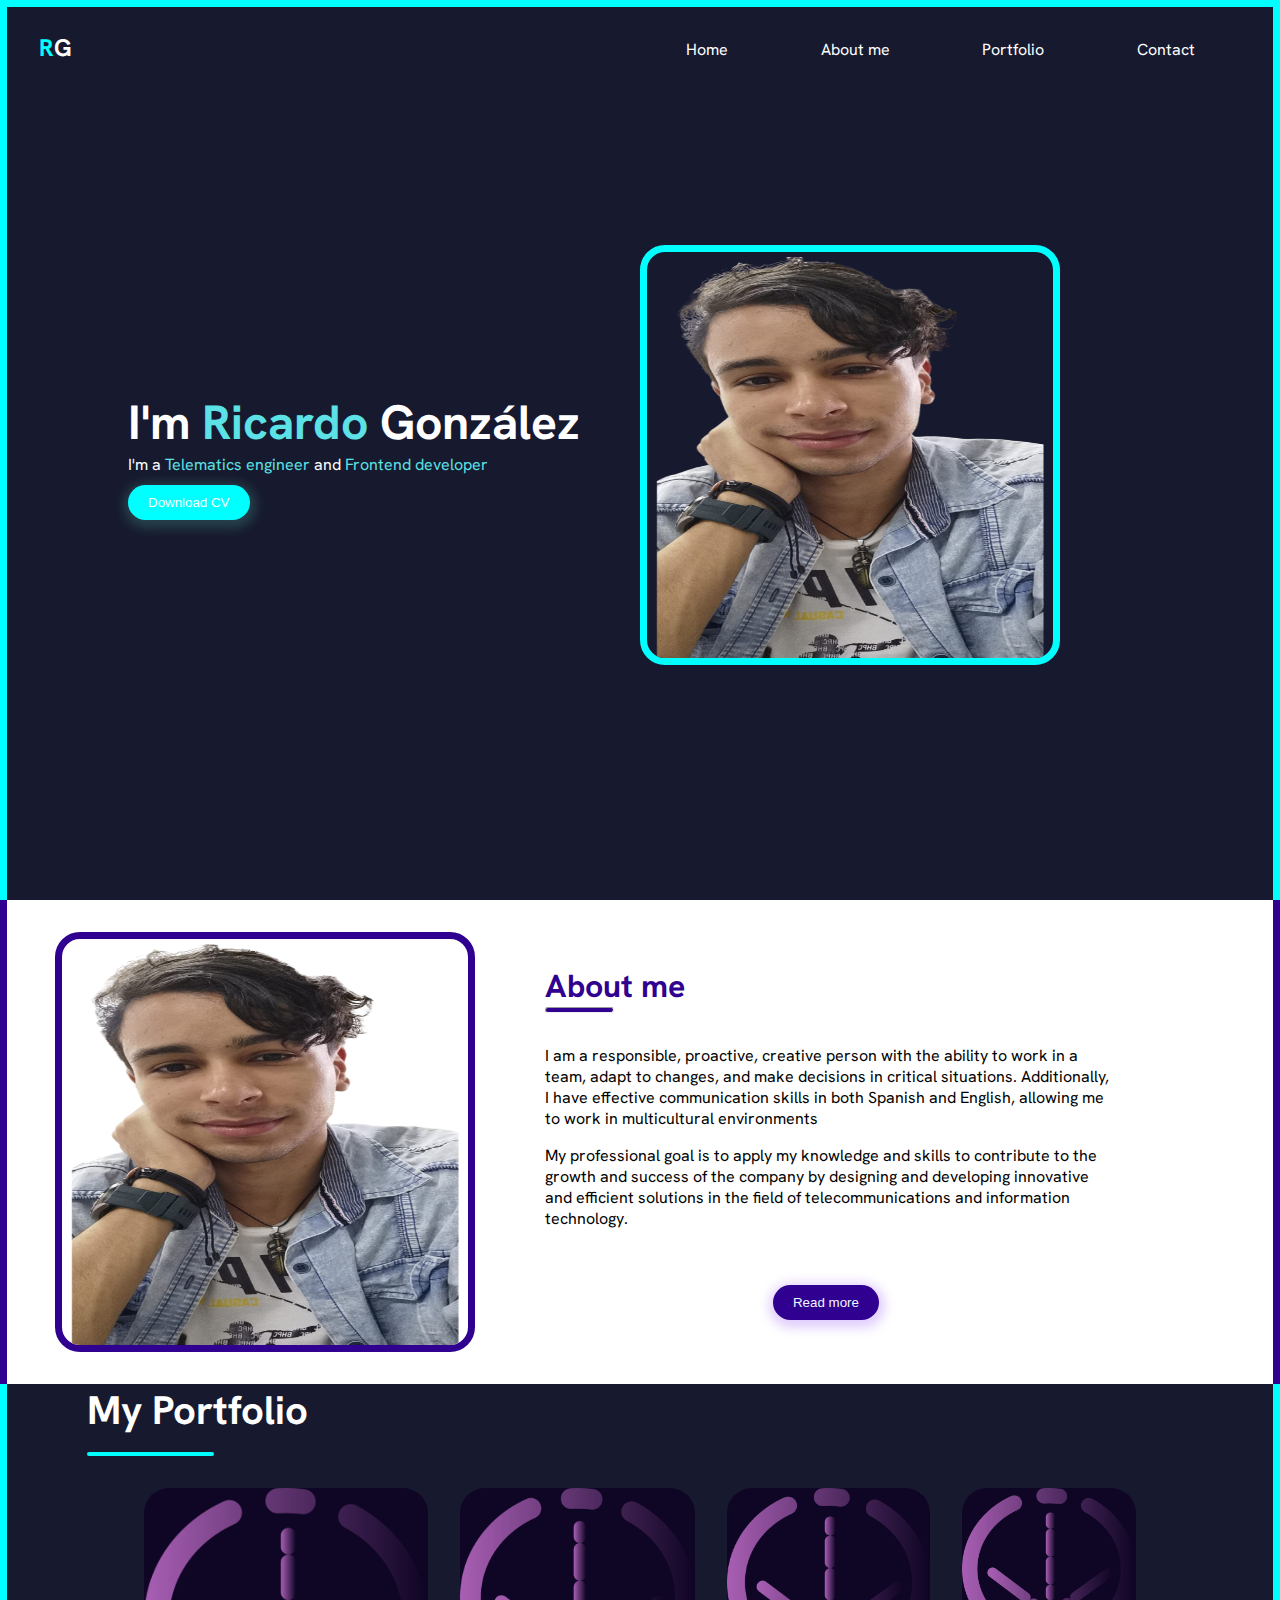
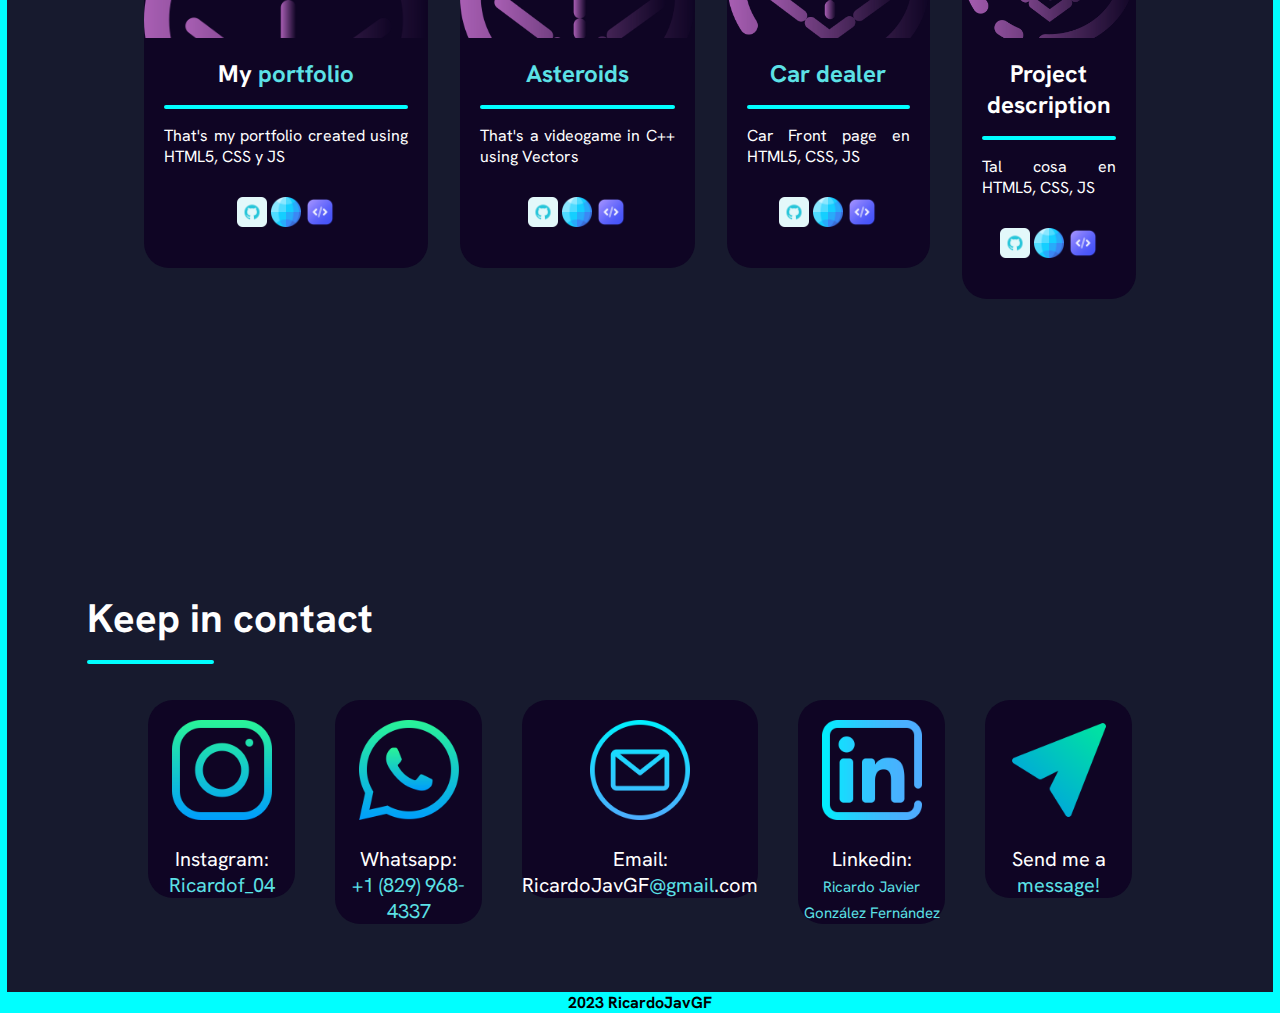
<file: index.html>
<!-- Documento HTML -->
<!DOCTYPE html>
<html lang="en">
  <!-- Encabezado -->
  <head>
    <meta charset="UTF-8" />
    <meta name="viewport" content="width=device-width, initial-scale=1.0" />
    <title>MyPortfolioRGF</title>
    <link rel="icon" sizes="32x32" href="images/path92.png" />
    <link rel="stylesheet" href="Style/Style.css" />
  </head>

  <!-- Cuerpo del documento -->
  <body>
    <!-- Contenedor principal -->
    <div class="wrapper" id="home">
      <!-- Encabezado -->
      <header>
        <!-- Barra de navegación -->
        <nav class="navbar">
          <!-- Logo -->
          <div class="brand">
            <h2><span>R</span>G</h2>
          </div>
          <!-- Menú de navegación -->
          <ul class="menu">
            <li><a class="active" href="#home">Home</a></li>
            <li><a href="#about_me">About me</a></li>
            <li><a href="#portfolio">Portfolio</a></li>
            <li><a href="#contact">Contact</a></li>
          </ul>
        </nav>
      </header>
      <!-- Contenido principal -->
      <main class="main">
        <!-- Información personal -->
        <div class="info_content">
          <h1>I'm <span>Ricardo</span> González</h1>
          <p>
            I'm a <span>Telematics engineer</span> and
            <span>Frontend developer</span>
          </p>
          <!-- Botón de descarga del CV -->
          <a download href="CV/CVRicardoJav.pdf">
            <button class="download-cv">Download CV</button>
          </a>
        </div>
        <!-- imagesn principal -->
        <img src="images/yomas.png" alt="RicardoJavGF" />
      </main>
    </div>

    <!-- Modal -->
    <div class="modal-overlay" id="modal">
      <div class="modal-content">
        <button class="modal-close" onclick="closeModal()">&times;</button>
        <!-- Add the content you want to display in the modal -->
        <div class="about-info">
          <h2>Skills</h2>
          <hr />
          <p>
            Diseño, configuración y administración de redes de datos y sistemas
            informáticos. Conocimientos en tecnologías de comunicaciones: VoIP,
            IPTV, Wi-Fi, Fibra Óptica. Conocimientos en seguridad informática:
            Firewall, IDS/IPS, VPN, Antivirus, Protección contra ataques DDoS.
            Conocimientos en programación: C, C++, Java, Python, SQL. Gestión de
            proyectos de telecomunicaciones y tecnología de la información.
            Habilidad para trabajar en entornos Linux y Windows. Dominio de
            herramientas ofimáticas y software especializado en redes de datos y
            sistemas informáticos.
          </p>
        </div>
      </div>
    </div>
    <!-- Sección "About" -->
    <div class="about" id="about_me">
      <!-- imagesn -->
      <img src="images/yomas.png" alt="Ricardo" />
      <!-- Información "About me" -->
      <div class="about-info">
        <h2>About me</h2>
        <hr />
        <p>
          I am a responsible, proactive, creative person with the ability to
          work in a team, adapt to changes, and make decisions in critical
          situations. Additionally, I have effective communication skills in
          both Spanish and English, allowing me to work in multicultural
          environments
        </p>
        <p>
          My professional goal is to apply my knowledge and skills to contribute
          to the growth and success of the company by designing and developing
          innovative and efficient solutions in the field of telecommunications
          and information technology.
        </p>
        <!-- Botón de lectura adicional -->
        <button class="readme" onclick="showModal()">Read more</button>
      </div>
    </div>

    <!-- Sección "Portfolio" -->
    <div class="portfolio" id="portfolio">
      <!-- Encabezado "My Portfolio" -->
      <div class="portfolio-heading">
        <h2>My Portfolio</h2>
        <hr />
      </div>
      <!-- Contenedor de tarjetas de proyectos -->
      <div class="container">
        <!-- Tarjeta de proyecto 1 -->
        <div class="card">
          <div class="card__img"></div>
          <div class="card-title">
            <h2>My <span>portfolio</span></h2>
            <hr />
            <p>That's my portfolio created using HTML5, CSS y JS</p>
            <!-- Enlaces del proyecto -->
            <div class="project-links">
              <a href="https://github.com/RikardoJavier/Myportfolio"
                ><img src="images/github.png" alt=""
              /></a>
              <a href="https://myportfoliorgf.000webhostapp.com/"
                ><img src="images/globo-terraqueo.png" alt=""
              /></a>
              <a
                href="https://github.com/RikardoJavier/Myportfolio/blob/master/index.html"
                ><img src="images/codigo.png" alt=""
              /></a>
            </div>
            <div class="project-ditail-content"></div>
          </div>
        </div>
        <!-- Tarjeta de proyecto 2 -->
        <div class="card">
          <div class="card__img"></div>
          <div class="card-title">
            <h2><span>Asteroids</span></h2>
            <hr />
            <p>That's a videogame in C++ using Vectors</p>
            <!-- Enlaces del proyecto -->
            <div class="project-links">
              <a href="https://github.com/RikardoJavier/Asteroids"
                ><img src="images/github.png" alt=""
              /></a>
              <a href="https://myportfoliorgf.000webhostapp.com/"
                ><img src="images/globo-terraqueo.png" alt=""
              /></a>
              <a
                href="https://github.com/RikardoJavier/Asteroids/blob/Master/main.cpp"
                ><img src="images/codigo.png" alt=""
              /></a>
            </div>
            <div class="project-ditail-content"></div>
          </div>
        </div>
        <!-- Tarjeta de proyecto 3 -->
        <div class="card">
          <div class="card__img"></div>
          <div class="card-title">
            <h2><span>Car dealer</span></h2>
            <hr />
            <p>Car Front page en HTML5, CSS, JS</p>
            <!-- Enlaces del proyecto -->
            <div class="project-links">
              <a href="https://github.com/RikardoJavier/Cardealer/tree/master"><img src="images/github.png" alt="" /></a>
              <a href="otros/Car.html"><img src="images/globo-terraqueo.png" alt="" /></a>
              <a href="https://github.com/RikardoJavier/Cardealer/blob/master/Car.html"><img src="images/codigo.png" alt="" /></a>
            </div>
            <div class="project-ditail-content"></div>
          </div>
        </div>
        <!-- Tarjeta de proyecto 4 -->
        <div class="card">
          <div class="card__img"></div>

          <div class="card-title">
            <h2>Project description</h2>
            <hr />
            <p>Tal cosa en HTML5, CSS, JS</p>
            <!-- Enlaces del proyecto -->
            <div class="project-links">
              <a href="#"><img src="images/github.png" alt="" /></a>
              <a href="#"><img src="images/globo-terraqueo.png" alt="" /></a>
              <a href="#"><img src="images/codigo.png" alt="" /></a>
            </div>
            <div class="project-ditail-content"></div>
          </div>
        </div>
      </div>
    </div>
    <!-- Sección "Contact" -->
    <div class="contact" id="contact">
      <!-- Encabezado "Keep in contact" -->
      <div class="contact-heading">
        <h2>Keep in contact</h2>
        <hr />
        <!-- Contenedor de información de contacto -->
        <div class="conteiner-contact">
          <!-- Información de Instagram -->
          <div class="contact-part">
            <a href="https://www.instagram.com/ricardof_04/" target="_blank"
              ><img src="images/instagram.png" alt="Instagram"
            /></a>
            <p>Instagram:</p>
            <p><span>Ricardof_04</span></p>
          </div>
          <!-- Información de Whatsapp -->
          <div class="contact-part">
            <a href="#" target="_blank"
              ><img src="images/whatsapp.png" alt="Whatsapp"
            /></a>
            <p>Whatsapp:</p>
            <p><span>+1 (829) 968-4337</span></p>
          </div>
          <!-- Información de Email -->
          <div class="contact-part">
            <a href="#" target="_blank"
              ><img src="images/email.png" alt="Email"
            /></a>
            <p>Email:</p>
            <p>RicardoJavGF<span>@gmail</span>.com</p>
          </div>
          <!-- Información de Linkedin -->
          <div class="contact-part">
            <a
              href="www.linkedin.com/in/ricardo-javier-gonzález-fernández-6a2760231"
              target="_blank"
              ><img src="images/linkedin.png" alt="Linkedin"
            /></a>
            <p>Linkedin:</p>
            <p><span class="nomb">Ricardo Javier González Fernández</span></p>
          </div>
          <!-- Información de Envío de mensajes -->
          <div class="contact-part">
            <a href="otros/foro.html"
              ><img src="images/enviar.png" alt="Send me"
            /></a>
            <p>Send me a</p>
            <p><span>message!</span></p>
          </div>
        </div>
        <!-- Pie de página -->
        <footer class="footer">2023 RicardoJavGF</footer>
      </div>
    </div>
  </body>
  <script src="JS/script.js"></script>
</html>
</file>
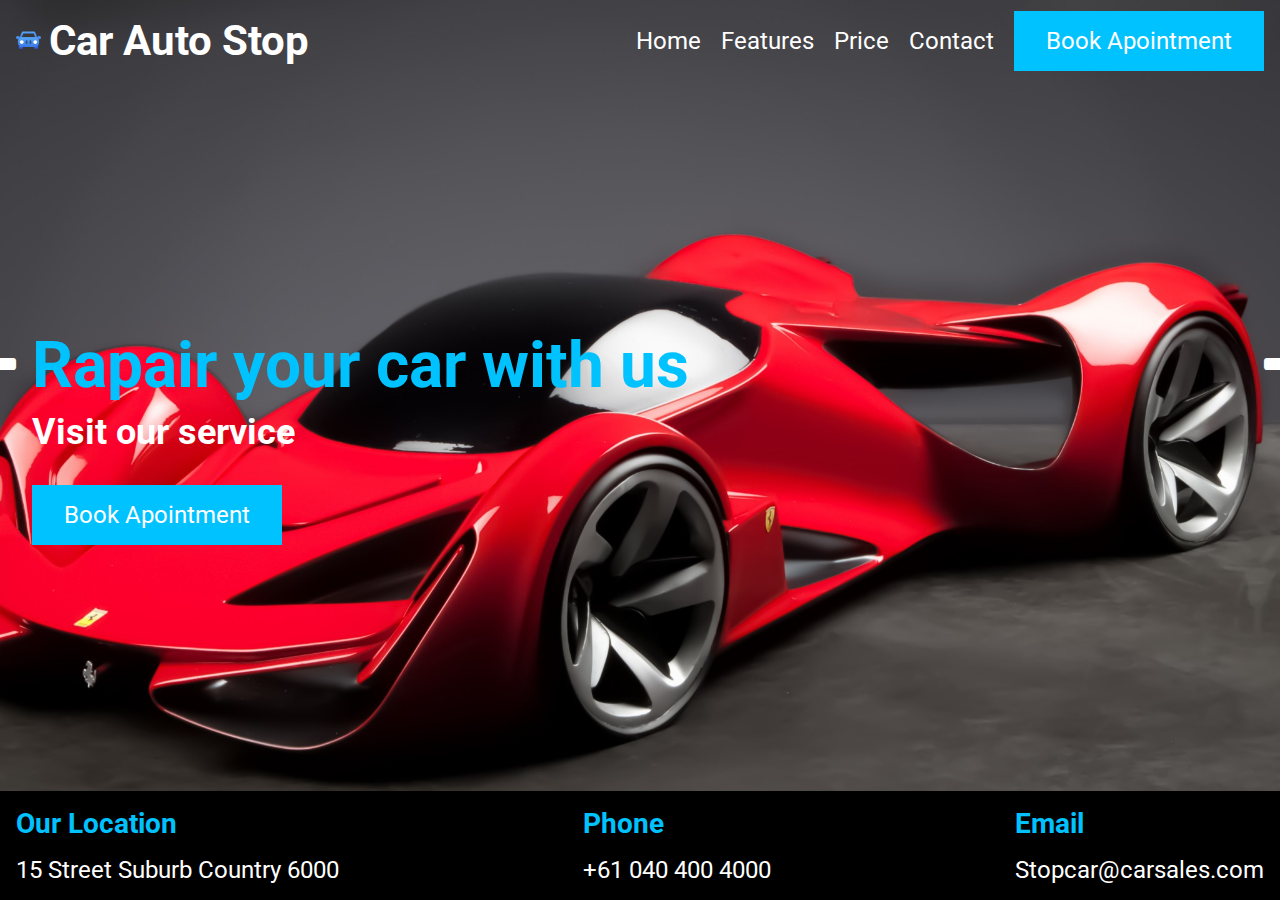
<file: otros/Car.html>
<!DOCTYPE html>
<html lang="en">

<head>
  <meta charset="UTF-8">
  <meta http-equiv="X-UA-Compatible" content="IE=edge">
  <meta name="viewport" content="width=device-width, initial-scale=1.0">
  <title>Automotive</title>
  <link rel="preconnect" href="https://fonts.googleapis.com">
  <link rel="preconnect" href="https://fonts.gstatic.com" crossorigin>
  <link href="https://fonts.googleapis.com/css2?family=Roboto:wght@400;700&display=swap" rel="stylesheet">
  <link rel="stylesheet" href="https://cdnjs.cloudflare.com/ajax/libs/font-awesome/6.2.0/css/all.min.css">
  <link rel="stylesheet" href="../Style/main.css">
  <script src="../JS/main.js" defer></script>
</head>

<body>
  <!-- Main content -->
  <main class="container">
    <!-- Header -->
    <header class="header">
      <a href="#" class="logo">
        <img class="logo__img" src="../images/car.svg" alt="Car logo">
        Car Auto Stop
      </a>

      <nav class="menu">
        <ul class="menu-list">
          <li class="menu-list__item"><a href="#">Home</a></li>
          <li class="menu-list__item"><a href="#">Features</a></li>
          <li class="menu-list__item"><a href="#">Price</a></li>
          <li class="menu-list__item"><a href="#">Contact</a></li>
          <li class="menu-list__item"><a class="book-appointment" href="#">Book Apointment</a></li>
        </ul>
      </nav>
    </header>

    <!-- Content -->
    <article class="content">
      <a class="slideButton prevSlide"><i class="fa fa-left-long"></i></a>
      <a class="slideButton nextSlide"><i class="fa fa-right-long"></i></a>
      <h1 class="content__claim">Rapair your car with us</h1>
      <h2 class="content__subclaim">Visit our service</h2>
      <a class="book-appointment" href="#">Book Apointment</a>
    </article>

    <!-- Footer -->
    <div class="footer-wrapper">
      <footer class="footer">
        <section class="footer__widget">
          <h3 class="footer__widget__title">Our Location</h3>
          <p class="footer__widget__text">15 Street Suburb Country 6000</p>
        </section>
        <section class="footer__widget">
          <h3 class="footer__widget__title">Phone</h3>
          <p class="footer__widget__text">+61 040 400 4000</p>
        </section>
        <section class="footer__widget">
          <h3 class="footer__widget__title">Email</h3>
          <p class="footer__widget__text">Stopcar@carsales.com</p>
        </section>
      </footer>
    </div>
  </main>

</body>

</html>
</file>
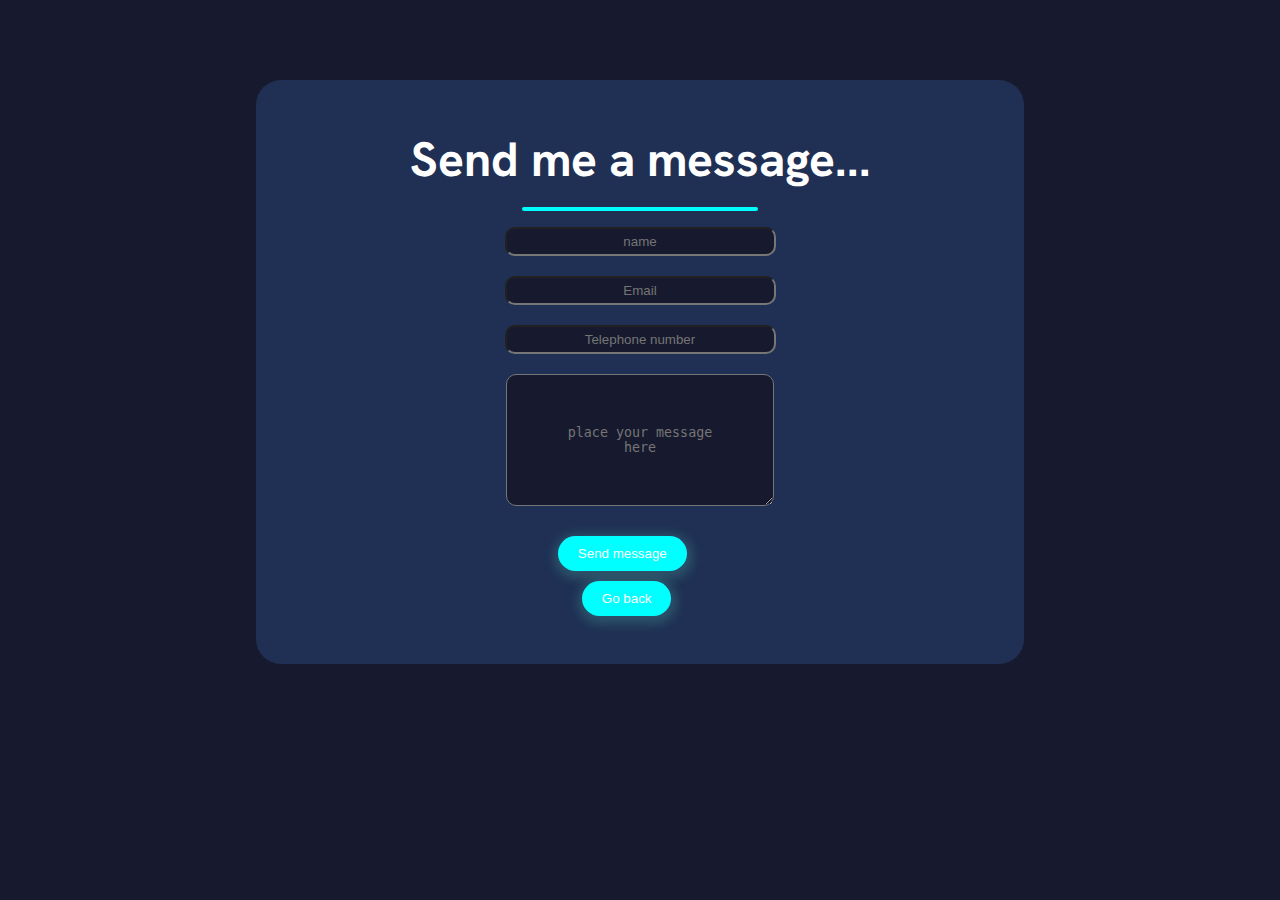
<file: otros/foro.html>
<!DOCTYPE html>
<html lang="en">
<head>
    <meta charset="UTF-8">
    <meta name="viewport" content="width=device-width, initial-scale=1.0">
    <title>Foro de contacto</title>
    <link rel="stylesheet" href="../Style.css">
</head>
<body>
    <div class="principal">
        <div class="foro">
        <h1>Send me a message...</h1>
        <hr>
        <form class="form">
            <input type="text" placeholder="name">
            <input type="text" placeholder="Email">
            <input type="text" placeholder="Telephone number">
            <textarea name="" placeholder="place your message here"></textarea>
            <button type="submit" class="btn-submit download-cv">Send message</button>
        </form>
        <button onclick="window.location.href='../index.html'" class="btn-goback download-cv">Go back</button><!--https://myportfoliorgf.000webhostapp.com/-->
        </div>
    </div>
</body>
</html>
</file>
<file: Style/main.css>
/* General  */
:root {
    --max-width: 1280px;
    --min-width: 320px;
    --accent-color: #00c2ff;
  }
  
  * {
    box-sizing: border-box;
  }
  
  html,
  body {
    height: 100%;
    margin: 0;
    padding: 0;
    background-color: black;
    color: white;
    font-family: Roboto, sans-serif;
  }
  
  a {
    text-decoration: none;
    color: white;
  }
  
  .book-appointment {
    background-color: var(--accent-color);
    padding: 1rem 2rem;
    font-size: 24px;
  }
  
  /* Container */
  .container {
    height: 100vh;
    display: flex;
    flex-direction: column;
    min-width: var(--min-width);
    background-image: url('../images/F.jpg');
    background-repeat: no-repeat;
    background-position: center;
    background-size: cover;
    transition: background-image 0.7s ease-in-out;
  }
  
  .header,
  .content,
  .footer {
    width: 100%;
    margin: 0 auto;
    padding: 1rem;
    max-width: var(--max-width);
  }
  
  /* Header */
  .header {
    display: flex;
    justify-content: space-between;
    align-items: center;
  }
  
  .logo {
    display: flex;
    align-items: center;
    font-size: 42px;
    font-weight: bold;
  }
  
  .logo__img {
    margin-right: 0.5rem;
    height: 25px;
  }
  
  .menu-list {
    margin: 0;
  }
  
  .menu-list__item {
    display: inline-block;
    margin: 0 0.5rem;
    font-size: 24px;
  }
  
  .menu-list__item:last-child {
    margin-right: 0;
  }
  
  /* Content */
  .content {
    flex-grow: 1;
    padding: 2rem;
    display: flex;
    flex-direction: column;
    justify-content: center;
    align-items: flex-start;
    position: relative;
  }
  
  .slideButton {
    position: absolute;
    top: 40%;
    transform: translateY(-50%);
    font-size: 3rem;
    cursor: pointer;
  }
  
  .prevSlide {
    left: -2rem;
  }
  
  .nextSlide {
    right: -2rem;
  }
  
  .content__claim {
    font-size: 64px;
    color: var(--accent-color);
    margin: 0;
  }
  
  .content__subclaim {
    font-size: 36px;
    margin: 0.5rem 0;
    margin-bottom: 2rem;
  }
  
  /* Footer */
  .footer-wrapper {
    background-color: black;
  }
  
  .footer {
    display: flex;
    justify-content: space-between;
  }
  
  .footer__widget {
    font-size: 24px;
  }
  
  .footer__widget__title {
    color: var(--accent-color);
    margin: 0 0 1rem 0;
  }
  
  .footer__widget__text {
    margin: 0;
  }
  
  /* Responsive stuff */
  @media screen and (max-width: 738px) {
    .header,
    .footer {
      flex-direction: column;
      text-align: center;
    }
  
    .menu {
      margin-top: 1.5rem;
    }
  
    .content {
      align-items: center;
    }
  
    .footer__widget {
      margin-bottom: 1rem;
    }
  }
</file>
<file: Style/Style.css>
/* Importar fuente de Google Fonts para el sitio web */
@import url('https://fonts.googleapis.com/css2?family=Hanken+Grotesk:wght@200;300&display=swap');

/* Reset y estilos generales para todos los elementos */
* {
    box-sizing: border-box;
    margin: 0;
    padding: 0;
}

/* Estilo general para el cuerpo del sitio web con la fuente importada */
body {
    font-family: 'Hanken Grotesk', sans-serif;
}

/* Estilos para el contenedor principal con fondo, bordes y colores */
.wrapper {
    width: 100vw;
    height: 100vh;
    background-color: #171a2e;
    color: #fff;
    border:7px solid aqua;
    border-bottom: none;
}

/* Estilos para la barra de navegación con flexbox y espaciado */
.navbar {
    display: flex;
    justify-content: space-between;
    padding: 2em;
}

/* Estilos para el logotipo en la barra de navegación */
.brand span {
    color: aqua;
}

.brand {
    margin-top: -7px;
}

/* Estilos para los elementos de la lista del menú en la barra de navegación */
.menu {
    display: flex;
    width: 50%;
    justify-content: space-around;
}

.menu li {
    list-style: none;
}

/* Estilos para los enlaces del menú en la barra de navegación */
.menu a {
    color: #fff;
    text-decoration: none;
    padding: 10px 20px;
}

/* Estilos para el enlace activo en el menú en la barra de navegación */
.menu .active {
    color: #fff;
}

/* Estilos para los enlaces del menú en la barra de navegación cuando se hace hover */
.menu a:hover {
    background-color: aqua;
    color: #171a2e;
    transition: ease-in .4s;
}

/* Estilos para la sección principal (home) con disposición en cuadrícula */
.main {
    margin: 0 auto;
    width: 80vw;
    height: 80vh;
    display: grid;
    grid-template-columns: repeat(2,1fr);
    align-items: center;
}

/* Estilos para la imagen de la sección principal con borde circular */
.main img {
    height: 420px;
    width: 420px;
    border: 7px solid aqua;
    border-radius: 25px;
    z-index: 1;
}

/* Estilos para el encabezado principal en la sección principal */
h1 {
    font-size: 3em;
}

/* Estilos para un elemento <span> específico con color de texto */
span {
    color: #5ce1e6;
}

/* Estilos para el botón "Descargar CV" en la sección principal */
.download-cv {
    padding: 10px 20px;
    background-color: aqua;
    color: #fff;
    border: none;
    border-radius: 20px;
    margin-top: 10px;
    cursor: pointer;
    box-shadow: 1px 3px 11px 5px rgba(102, 231, 200, 0.2);
}

/* Estilos para el botón "Descargar CV" en la sección principal cuando se hace hover */
.download-cv:hover {
    color: #171a2e;
    background-color: #fff;
}

/* Estilos para la sección "Acerca de" modal*/
/* Styles for the modal overlay */
.modal-overlay {
    position: fixed;
    top: 0;
    left: 0;
    width: 100%;
    height: 100%;
    background-color: rgba(0, 0, 0, 0.7);
    display: none;
    justify-content: center;
    align-items: center;
  }
  
  /* Styles for the modal content */
  .modal-content {
    background-color: #fff;
    padding: 20px;
    max-width: 600px;
    height: fit-content;
    border-radius: 5px;
    box-shadow: 0px 0px 10px rgba(0, 0, 0, 0.3);
  }
  
  /* Styles for the close button */
  .modal-close {
    position: absolute;
    top: 10px;
    right: 10px;
    cursor: pointer;
    height: 20px;
    width: 20px;
  }
  
/* Estilos para la sección "Acerca de" con disposición en cuadrícula */
.about {
    width: 100vw;
    display: grid;
    grid-template-columns: repeat(10,2fr);
    align-items: center;
    border: 7px solid #300090;
    border-bottom: none;
    border-top: none;
}

/* Estilos para la imagen en la sección "Acerca de" con borde circular */
.about img {
    height: 420px;
    width: 420px;
    grid-column: 1/5;
    border: 7px solid #300090;
    border-radius: 25px;
    margin: 2em;
    margin-left: 3em;
}

/* Estilos para la información en la sección "Acerca de" */
.about-info {
    grid-column: 5/10;
    padding: 2em;
}

/* Estilos para el encabezado en la sección "Acerca de" */
.about-info h2 {
    font-size: 2em;
    color: #300090;
}

/* Estilos para la línea horizontal en la sección "Acerca de" */
.about-info hr {
    padding: 2px;
    width: 12%;
    background-color: #300090;
    border-radius: 1em;
    margin-bottom: 2em;
}

/* Estilos para el botón "Leer más" en la sección "Acerca de" */
.about-info .readme {
    padding: 10px 20px;
    background-color:#300090;
    color: aliceblue;
    border: none;
    border-radius: 20px;
    margin-top: 10px;
    cursor: pointer;
    box-shadow: 1px 3px 11px 5px rgba(154, 94, 245, 0.3);
    margin-left: 40%;
    margin-top: 3em;
}

/* Estilos para el botón "Leer más" en la sección "Acerca de" cuando se hace hover */
.readme:hover {
    background-color: #fff;
    color: #300090;
}

/* Estilos para los párrafos en la sección "Acerca de" */
.about p {
    margin-bottom: 1em;
}

/* Estilos para la sección "Portafolio" y "Contacto" */
.portfolio, .contact {
    width: 100vw;
    height: fit-content;
    background-color: #171a2e;
    color: #fff;
    border: 7px solid aqua;
    border-top: none;
    border-bottom: none;
}
.portfolio-heading h2 {
    margin-left: 2em;
}

.portfolio-heading hr {
    margin-left: 5em;
}

/* Estilos para los iconos de enlaces de proyectos en la sección "Portafolio" */
.project-links img {
    height: 30px;
    display:inline-flex;
    margin-top: 30px;
}

/* Estilos para los encabezados en la sección "Portafolio" y "Contacto" */
.portfolio-heading h2, .contact-heading h2 {
    font-size: 2.5em;
}

/* Estilos para el encabezado en la sección "Contacto" */
.contact-heading h2 {
    margin-left: 2em;
}

/* Estilos para los contenedores de tarjetas en la sección "Portafolio" */
.portfolio .container {
    width: 80vw;
    height: 80vh;
    margin: 0 auto;
    display: flex;
    justify-content: center;
}

/* Estilos para las tarjetas de proyectos en la sección "Portafolio" */
.card {
    border-radius: 25px;
    height: fit-content;
    background-color: #0f0524;
    margin: 1em;
}

/* Estilos para la imagen de la tarjeta de proyecto */
.card__img {
    width: 100%;
    height: 150px;
    background-image: url(../images/bitmap.png); /* Ruta de la imagen de fondo */
    background-size: cover;
}

/* Estilos para el título de la tarjeta */
.card-title {
    padding: 20px;
    text-align: center;
}

/* Estilos para los detalles del proyecto en la tarjeta */
.card .Project-details {
    margin: 0 auto;
    margin-top: 1em;
    width: 70%;
}

/* Estilos para el contenido de los detalles del proyecto en la tarjeta */
.project-ditail-content {
    display: flex;
    width: 100%;
    justify-content: center;
    margin-top: 1em;
}

/* Estilos para los enlaces dentro de los detalles del proyecto en la tarjeta */
.card .Project-details a {
    text-decoration: none;
    color: #171a2e;
}

/* Estilos para la línea horizontal en el título de la tarjeta */
.card-title hr {
    padding: 2px;
    background-color: aqua;
    border-radius: 1em;
    margin-bottom: 1em;
    margin-top: 1em;
    border: none;
}

/* Estilos para el texto justificado en el contenido del título de la tarjeta */
.card-title p {
    text-align: justify;
}

/* Estilos para la línea horizontal en los encabezados de las secciones "Portafolio" y "Contacto" */
.portfolio-heading hr, .contact-heading hr {
    padding: 2px;
    background-color: aqua;
    border-radius: 1em;
    margin-bottom: 1em;
    margin-top: 1em;
    border: none;
    width: 10%;
}

/* Estilos para la línea horizontal en el encabezado de la sección "Contacto" */
.contact-heading hr {
    margin-left: 5em;
}

/* Estilos para la sección "Contacto" */
.contact {
    border-top: none;
}

/* Estilos para los contenedores de información de contacto */
.conteiner-contact {
    width: 80vw;
    margin: 0 auto;
    display: flex;
    justify-content: center;
}

/* Estilos para las partes de información de contacto */
.contact-part {
    text-align: center;
    font-size: 20px;
    height: fit-content;
    margin: 1em;
    border-radius: 25px;
    background-color: #0f0524;
    width: 300px;
}

/* Estilos para la imagen en las partes de información de contacto */
.contact-part img {
    height: 100px;
    margin-top: 1em;
    margin-bottom: 1em;
}

/* Estilos para el texto en negrita en las partes de información de contacto */
.nomb {
    font-size: 15px;
}

/* Estilos para el formulario de contacto */
.principal {
    width: 100vw;
    height: 100vh;
    display: flex;
    background-color: #171a2e;
    justify-content: center;
}

/* Estilos para el contenedor principal del formulario de contacto */
.foro {
    width: 60%;
    height: fit-content;
    border-radius: 25px;
    background-color: #1f3054;
    padding: 3rem;
    display: flex;
    flex-direction: column;
    justify-content: center;
    align-items: center;
    margin: 0 auto;
    margin: 5em;
    color: #fff;
}

/* Estilos para el encabezado del formulario de contacto */
.foro h1 {
    text-align: center;
}

/* Estilos para la línea horizontal en el encabezado del formulario de contacto */
.foro hr {
    padding: 2px;
    background-color: aqua;
    border-radius: 1em;
    margin-bottom: 1em;
    margin-top: 1em;
    border: none;
    width: 35%;
}

/* Estilos para los campos de entrada y área de texto en el formulario de contacto */
.form input, .form textarea {
    padding: 5px 45px;
    display: grid;
    margin: 0 auto;
    margin-bottom: 1.5em;
    text-align: center;
    border-radius: 10px;
    background-color: #171a2e;
    color: #fff;
}

/* Estilos para el área de texto en el formulario de contacto */
.form textarea {
    padding: 50px 45px;
}

/* Estilos para el botón de envío del formulario de contacto */
.form .btn-submit {
    margin-left: 4em;
}

/* Estilos para el botón de regresar en el formulario de contacto */
.foro .btn-goback {
    margin-right: 2em;
}

/* Estilos para el pie de página */
.footer {
    background-color: aqua;
    text-align: center;
    margin-top: 3em;
    color: #000000;
    font-weight: bold;
}



/* Estilos para tamaños de pantalla pequeños */
@media screen and (max-width: 738px) {
  /* Navbar */
  /* Cuando el tamaño de la pantalla es pequeño, cambiamos el diseño del menú para que se muestre en una columna */
  .navbar .foro {
    display: flex;
    flex-direction: column;
    align-items: center;
  }

  /* Ajustamos el margen inferior del logotipo en la barra de navegación */
  .brand {
    margin-bottom: 1rem;
  }

  /* Ajustamos el margen superior y derecho del menú en la barra de navegación */
  .menu {
    margin-top: 2rem;
    margin-right: 6.5rem;
  }

  /* Ajustamos el margen izquierdo de los elementos de lista del menú */
  .menu li {
    margin-left: 2em;
  }

  /* Main */
  /* Cambiamos el diseño del contenido principal para que se muestre en una columna inversa */
  .main {
    display: flex;
    flex-direction: column-reverse;
    justify-items: center;
  }

  /* Ajustamos el tamaño máximo y la posición de la imagen en el contenido principal */
  .main img {
    max-width: 65%;
    flex-direction: column-reverse;
    height: auto;
    margin: 2rem;
    margin-top: 2rem;
  }

  /* About */
  /* Cambiamos el diseño de la sección "Acerca de" para que se muestre en una columna */
  .about {
    display: flex;
    flex-direction: column;
  }

  /* Ajustamos el tamaño máximo y la posición de la imagen en la sección "Acerca de" */
  .about img {
    max-width: 60%;
    max-height: 30%;
    margin: 2rem auto;
  }

  /* Portfolio */
  /* Ajustamos el ancho y alto de las secciones "Portafolio" y "Contacto" para evitar desbordamientos en pantallas pequeñas */
  .portfolio,
  .contact {
    width: 100vw;
    height: fit-content;
    overflow: hidden; /* Agregar esta propiedad para ocultar el contenido que se desborda */
  }

  /* Ajustamos el ancho máximo y la posición del contenedor de tarjetas en la sección "Portafolio" */
  .portfolio .container {
    max-width: 100%; /* Establecer un ancho máximo para que el contenido se ajuste correctamente */
    margin: 0 auto;
    display: inline-block; /* Cambiar a inline-block para que las tarjetas se muestren en una sola línea */
    justify-content: center;
  }

  /* Contact */
  /* Ajustamos el margen inferior en la sección "Contacto" para evitar superposiciones */
  .contact {
    margin-bottom: 3rem;
  }

  /* Ajustamos la posición y el margen automático del contenedor de información de contacto */
  .conteiner-contact {
    display: block; /* Cambiamos a bloque para que el contenido se muestre en una columna */
    margin: 0 auto;
  }

  /* Ajustamos el padding de los campos de entrada y área de texto en el formulario de contacto */
  .form input,
  .form textarea {
    padding: 5px 25px;
  }

  /* Ajustamos el padding del área de texto en el formulario de contacto */
  .form textarea {
    padding: 50px 30px;
  }
}
</file>
<file: Style.css>
/* Importar fuente de Google Fonts para el sitio web */
@import url('https://fonts.googleapis.com/css2?family=Hanken+Grotesk:wght@200;300&display=swap');

/* Reset y estilos generales para todos los elementos */
* {
    box-sizing: border-box;
    margin: 0;
    padding: 0;
}

/* Estilo general para el cuerpo del sitio web con la fuente importada */
body {
    font-family: 'Hanken Grotesk', sans-serif;
}

/* Estilos para el contenedor principal con fondo, bordes y colores */
.wrapper {
    width: 100vw;
    height: 100vh;
    background-color: #171a2e;
    color: #fff;
    border:7px solid aqua;
    border-bottom: none;
}

/* Estilos para la barra de navegación con flexbox y espaciado */
.navbar {
    display: flex;
    justify-content: space-between;
    padding: 2em;
}

/* Estilos para el logotipo en la barra de navegación */
.brand span {
    color: aqua;
}

.brand {
    margin-top: -7px;
}

/* Estilos para los elementos de la lista del menú en la barra de navegación */
.menu {
    display: flex;
    width: 50%;
    justify-content: space-around;
}

.menu li {
    list-style: none;
}

/* Estilos para los enlaces del menú en la barra de navegación */
.menu a {
    color: #fff;
    text-decoration: none;
    padding: 10px 20px;
}

/* Estilos para el enlace activo en el menú en la barra de navegación */
.menu .active {
    color: #fff;
}

/* Estilos para los enlaces del menú en la barra de navegación cuando se hace hover */
.menu a:hover {
    background-color: aqua;
    color: #171a2e;
    transition: ease-in .4s;
}

/* Estilos para la sección principal (home) con disposición en cuadrícula */
.main {
    margin: 0 auto;
    width: 80vw;
    height: 80vh;
    display: grid;
    grid-template-columns: repeat(2,1fr);
    align-items: center;
}

/* Estilos para la imagen de la sección principal con borde circular */
.main img {
    height: 420px;
    width: 420px;
    border: 7px solid aqua;
    border-radius: 25px;
    z-index: 1;
}

/* Estilos para el encabezado principal en la sección principal */
h1 {
    font-size: 3em;
}

/* Estilos para un elemento <span> específico con color de texto */
span {
    color: #5ce1e6;
}

/* Estilos para el botón "Descargar CV" en la sección principal */
.download-cv {
    padding: 10px 20px;
    background-color: aqua;
    color: #fff;
    border: none;
    border-radius: 20px;
    margin-top: 10px;
    cursor: pointer;
    box-shadow: 1px 3px 11px 5px rgba(102, 231, 200, 0.2);
}

/* Estilos para el botón "Descargar CV" en la sección principal cuando se hace hover */
.download-cv:hover {
    color: #171a2e;
    background-color: #fff;
}

/* Estilos para la sección "Acerca de" modal*/
/* Styles for the modal overlay */
.modal-overlay {
    position: fixed;
    top: 0;
    left: 0;
    width: 100%;
    height: 100%;
    background-color: rgba(0, 0, 0, 0.7);
    display: none;
    justify-content: center;
    align-items: center;
  }
  
  /* Styles for the modal content */
  .modal-content {
    background-color: #fff;
    padding: 20px;
    max-width: 600px;
    height: fit-content;
    border-radius: 5px;
    box-shadow: 0px 0px 10px rgba(0, 0, 0, 0.3);
  }
  
  /* Styles for the close button */
  .modal-close {
    position: absolute;
    top: 10px;
    right: 10px;
    cursor: pointer;
    height: 20px;
    width: 20px;
  }
  
/* Estilos para la sección "Acerca de" con disposición en cuadrícula */
.about {
    width: 100vw;
    display: grid;
    grid-template-columns: repeat(10,2fr);
    align-items: center;
    border: 7px solid #300090;
    border-bottom: none;
    border-top: none;
}

/* Estilos para la imagen en la sección "Acerca de" con borde circular */
.about img {
    height: 420px;
    width: 420px;
    grid-column: 1/5;
    border: 7px solid #300090;
    border-radius: 25px;
    margin: 2em;
    margin-left: 3em;
}

/* Estilos para la información en la sección "Acerca de" */
.about-info {
    grid-column: 5/10;
    padding: 2em;
}

/* Estilos para el encabezado en la sección "Acerca de" */
.about-info h2 {
    font-size: 2em;
    color: #300090;
}

/* Estilos para la línea horizontal en la sección "Acerca de" */
.about-info hr {
    padding: 2px;
    width: 12%;
    background-color: #300090;
    border-radius: 1em;
    margin-bottom: 2em;
}

/* Estilos para el botón "Leer más" en la sección "Acerca de" */
.about-info .readme {
    padding: 10px 20px;
    background-color:#300090;
    color: aliceblue;
    border: none;
    border-radius: 20px;
    margin-top: 10px;
    cursor: pointer;
    box-shadow: 1px 3px 11px 5px rgba(154, 94, 245, 0.3);
    margin-left: 40%;
    margin-top: 3em;
}

/* Estilos para el botón "Leer más" en la sección "Acerca de" cuando se hace hover */
.readme:hover {
    background-color: #fff;
    color: #300090;
}

/* Estilos para los párrafos en la sección "Acerca de" */
.about p {
    margin-bottom: 1em;
}

/* Estilos para la sección "Portafolio" y "Contacto" */
.portfolio, .contact {
    width: 100vw;
    height: fit-content;
    background-color: #171a2e;
    color: #fff;
    border: 7px solid aqua;
    border-top: none;
    border-bottom: none;
}
.portfolio-heading h2 {
    margin-left: 2em;
}

.portfolio-heading hr {
    margin-left: 5em;
}

/* Estilos para los iconos de enlaces de proyectos en la sección "Portafolio" */
.project-links img {
    height: 30px;
    display:inline-flex;
    margin-top: 30px;
}

/* Estilos para los encabezados en la sección "Portafolio" y "Contacto" */
.portfolio-heading h2, .contact-heading h2 {
    font-size: 2.5em;
}

/* Estilos para el encabezado en la sección "Contacto" */
.contact-heading h2 {
    margin-left: 2em;
}

/* Estilos para los contenedores de tarjetas en la sección "Portafolio" */
.portfolio .container {
    width: 80vw;
    height: 80vh;
    margin: 0 auto;
    display: flex;
    justify-content: center;
}

/* Estilos para las tarjetas de proyectos en la sección "Portafolio" */
.card {
    border-radius: 25px;
    height: fit-content;
    background-color: #0f0524;
    margin: 1em;
}

/* Estilos para la imagen de la tarjeta de proyecto */
.card__img {
    width: 100%;
    height: 150px;
    background-image: url(image/bitmap.png); /* Ruta de la imagen de fondo */
    background-size: cover;
}

/* Estilos para el título de la tarjeta */
.card-title {
    padding: 20px;
    text-align: center;
}

/* Estilos para los detalles del proyecto en la tarjeta */
.card .Project-details {
    margin: 0 auto;
    margin-top: 1em;
    width: 70%;
}

/* Estilos para el contenido de los detalles del proyecto en la tarjeta */
.project-ditail-content {
    display: flex;
    width: 100%;
    justify-content: center;
    margin-top: 1em;
}

/* Estilos para los enlaces dentro de los detalles del proyecto en la tarjeta */
.card .Project-details a {
    text-decoration: none;
    color: #171a2e;
}

/* Estilos para la línea horizontal en el título de la tarjeta */
.card-title hr {
    padding: 2px;
    background-color: aqua;
    border-radius: 1em;
    margin-bottom: 1em;
    margin-top: 1em;
    border: none;
}

/* Estilos para el texto justificado en el contenido del título de la tarjeta */
.card-title p {
    text-align: justify;
}

/* Estilos para la línea horizontal en los encabezados de las secciones "Portafolio" y "Contacto" */
.portfolio-heading hr, .contact-heading hr {
    padding: 2px;
    background-color: aqua;
    border-radius: 1em;
    margin-bottom: 1em;
    margin-top: 1em;
    border: none;
    width: 10%;
}

/* Estilos para la línea horizontal en el encabezado de la sección "Contacto" */
.contact-heading hr {
    margin-left: 5em;
}

/* Estilos para la sección "Contacto" */
.contact {
    border-top: none;
}

/* Estilos para los contenedores de información de contacto */
.conteiner-contact {
    width: 80vw;
    margin: 0 auto;
    display: flex;
    justify-content: center;
}

/* Estilos para las partes de información de contacto */
.contact-part {
    text-align: center;
    font-size: 20px;
    height: fit-content;
    margin: 1em;
    border-radius: 25px;
    background-color: #0f0524;
    width: 300px;
}

/* Estilos para la imagen en las partes de información de contacto */
.contact-part img {
    height: 100px;
    margin-top: 1em;
    margin-bottom: 1em;
}

/* Estilos para el texto en negrita en las partes de información de contacto */
.nomb {
    font-size: 15px;
}

/* Estilos para el formulario de contacto */
.principal {
    width: 100vw;
    height: 100vh;
    display: flex;
    background-color: #171a2e;
    justify-content: center;
}

/* Estilos para el contenedor principal del formulario de contacto */
.foro {
    width: 60%;
    height: fit-content;
    border-radius: 25px;
    background-color: #1f3054;
    padding: 3rem;
    display: flex;
    flex-direction: column;
    justify-content: center;
    align-items: center;
    margin: 0 auto;
    margin: 5em;
    color: #fff;
}

/* Estilos para el encabezado del formulario de contacto */
.foro h1 {
    text-align: center;
}

/* Estilos para la línea horizontal en el encabezado del formulario de contacto */
.foro hr {
    padding: 2px;
    background-color: aqua;
    border-radius: 1em;
    margin-bottom: 1em;
    margin-top: 1em;
    border: none;
    width: 35%;
}

/* Estilos para los campos de entrada y área de texto en el formulario de contacto */
.form input, .form textarea {
    padding: 5px 45px;
    display: grid;
    margin: 0 auto;
    margin-bottom: 1.5em;
    text-align: center;
    border-radius: 10px;
    background-color: #171a2e;
    color: #fff;
}

/* Estilos para el área de texto en el formulario de contacto */
.form textarea {
    padding: 50px 45px;
}

/* Estilos para el botón de envío del formulario de contacto */
.form .btn-submit {
    margin-left: 4em;
}

/* Estilos para el botón de regresar en el formulario de contacto */
.foro .btn-goback {
    margin-right: 2em;
}

/* Estilos para el pie de página */
.footer {
    background-color: aqua;
    text-align: center;
    margin-top: 3em;
    color: #000000;
    font-weight: bold;
}



/* Estilos para tamaños de pantalla pequeños */
@media screen and (max-width: 738px) {
  /* Navbar */
  /* Cuando el tamaño de la pantalla es pequeño, cambiamos el diseño del menú para que se muestre en una columna */
  .navbar .foro {
    display: flex;
    flex-direction: column;
    align-items: center;
  }

  /* Ajustamos el margen inferior del logotipo en la barra de navegación */
  .brand {
    margin-bottom: 1rem;
  }

  /* Ajustamos el margen superior y derecho del menú en la barra de navegación */
  .menu {
    margin-top: 2rem;
    margin-right: 6.5rem;
  }

  /* Ajustamos el margen izquierdo de los elementos de lista del menú */
  .menu li {
    margin-left: 2em;
  }

  /* Main */
  /* Cambiamos el diseño del contenido principal para que se muestre en una columna inversa */
  .main {
    display: flex;
    flex-direction: column-reverse;
    justify-items: center;
  }

  /* Ajustamos el tamaño máximo y la posición de la imagen en el contenido principal */
  .main img {
    max-width: 65%;
    flex-direction: column-reverse;
    height: auto;
    margin: 2rem;
    margin-top: 2rem;
  }

  /* About */
  /* Cambiamos el diseño de la sección "Acerca de" para que se muestre en una columna */
  .about {
    display: flex;
    flex-direction: column;
  }

  /* Ajustamos el tamaño máximo y la posición de la imagen en la sección "Acerca de" */
  .about img {
    max-width: 60%;
    max-height: 30%;
    margin: 2rem auto;
  }

  /* Portfolio */
  /* Ajustamos el ancho y alto de las secciones "Portafolio" y "Contacto" para evitar desbordamientos en pantallas pequeñas */
  .portfolio,
  .contact {
    width: 100vw;
    height: fit-content;
    overflow: hidden; /* Agregar esta propiedad para ocultar el contenido que se desborda */
  }

  /* Ajustamos el ancho máximo y la posición del contenedor de tarjetas en la sección "Portafolio" */
  .portfolio .container {
    max-width: 100%; /* Establecer un ancho máximo para que el contenido se ajuste correctamente */
    margin: 0 auto;
    display: inline-block; /* Cambiar a inline-block para que las tarjetas se muestren en una sola línea */
    justify-content: center;
  }

  /* Contact */
  /* Ajustamos el margen inferior en la sección "Contacto" para evitar superposiciones */
  .contact {
    margin-bottom: 3rem;
  }

  /* Ajustamos la posición y el margen automático del contenedor de información de contacto */
  .conteiner-contact {
    display: block; /* Cambiamos a bloque para que el contenido se muestre en una columna */
    margin: 0 auto;
  }

  /* Ajustamos el padding de los campos de entrada y área de texto en el formulario de contacto */
  .form input,
  .form textarea {
    padding: 5px 25px;
  }

  /* Ajustamos el padding del área de texto en el formulario de contacto */
  .form textarea {
    padding: 50px 30px;
  }
}
</file>
